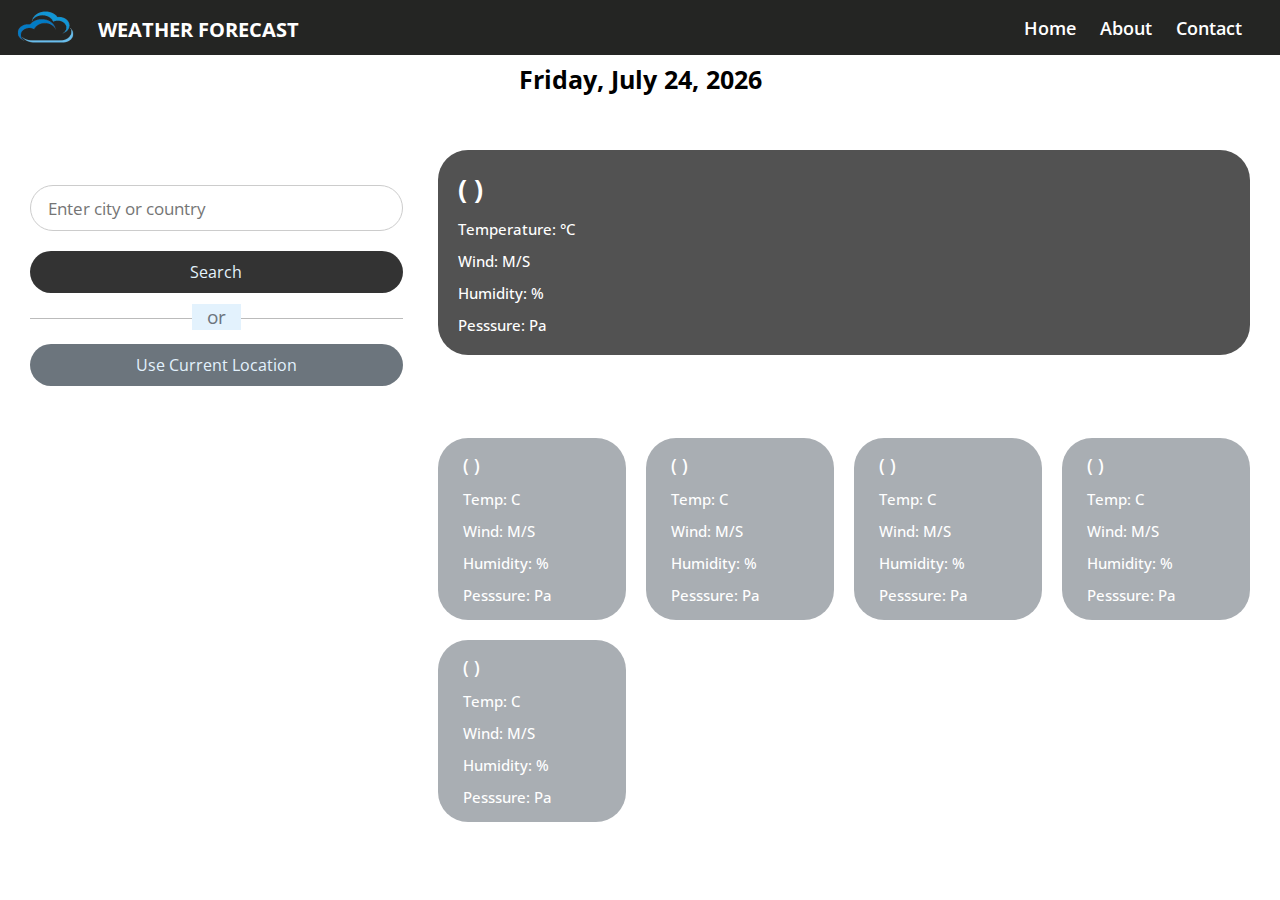
<file: index.html>
<!DOCTYPE html>
<html lang="en">
<head>
  <meta charset="UTF-8">
  <link rel="stylesheet" href="style.css">
  <meta name="viewport" content="width=device-width, initial-scale=0.68">
  <title>Weather-home-page</title>
</head>
<body> 
 <header>
  <div class="logo">
     <a href="index.html">
      <img src="image/image.png" alt="logo">
     </a>
  </div>
  <h1>WEATHER FORECAST </h1>
  <nav>
      <ul>
          <li><a href="index.html">Home</a></li>
          <li><a href="about redirect page/about.html">About</a></li>
          <li><a href="contact redirect page/contact.html">Contact</a></li>
        </ul>
     </nav>
 </header>
 <h4>
  <div id="calendar">
  </div>
  <div class="clock">
  <div id="time"></div>
  </div>
 </h4>
<div class="container">
 <div class="weather-input">
   <h3 style="color:white;">Enter a City Name</h3>
   <input class="city-input" type="text" placeholder="Enter city or country">
   <button class="search-btn">Search</button>
   <div class="separator"></div>
   <button class="location-btn">Use Current Location</button>
 </div>
 <div class="weather-data">
   <div class="current-weather">
     <div class="details">
       <h2>(  )</h2>
       <h6>Temperature: °C</h6>
       <h6>Wind:  M/S</h6>
       <h6>Humidity: %</h6>
       <h6>Pesssure: Pa</h6>
     </div>
   </div>
   <div class="days-forecast">
     <h2 style="color:white;">5-Day Forecast</h2>
     <ul class="weather-cards">
       <li class="card">
         <h3>( )</h3>
         <h6>Temp: C</h6>
         <h6>Wind:  M/S</h6>
         <h6>Humidity: %</h6>
         <h6>Pesssure: Pa</h6>
        
       </li>
       <li class="card">
         <h3>( )</h3>
         <h6>Temp: C</h6>
         <h6>Wind:  M/S</h6>
         <h6>Humidity: %</h6>
         <h6>Pesssure: Pa</h6>
       
       </li>
       <li class="card">
         <h3>( )</h3>
         <h6>Temp: C</h6>
         <h6>Wind:  M/S</h6>
         <h6>Humidity: %</h6>
         <h6>Pesssure: Pa</h6>
         
       </li>
       <li class="card">
         <h3>( )</h3>
         <h6>Temp: C</h6>
         <h6>Wind:  M/S</h6>
         <h6>Humidity: %</h6>
         <h6>Pesssure: Pa</h6>
       
       </li>
       <li class="card">
         <h3>( )</h3>
         <h6>Temp: C</h6>
         <h6>Wind:  M/S</h6>
         <h6>Humidity: %</h6>
         <h6>Pesssure: Pa</h6>
       </li>
     </ul>
   </div>
 </div>
</div>
&nbsp;&nbsp;&nbsp;&nbsp;&nbsp;&nbsp;&nbsp;&nbsp;
<script src="script.js"></script>
</body>
</html>
</file>
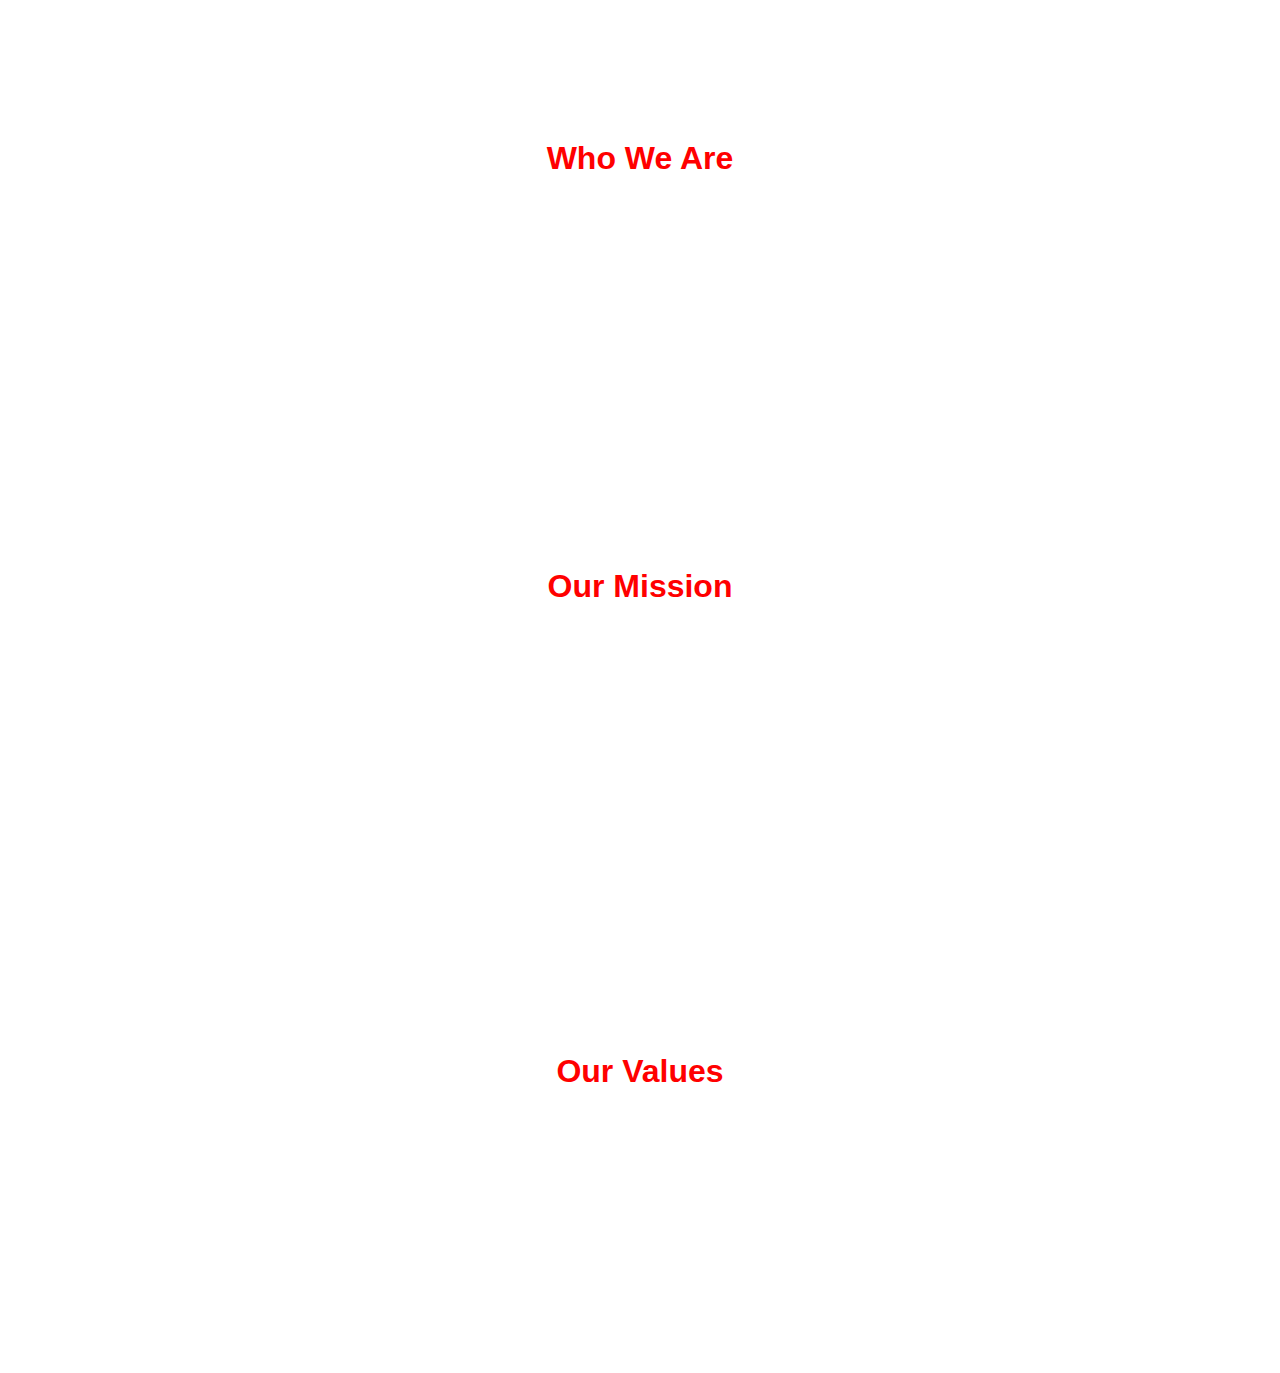
<file: about redirect page/about.html>
<!DOCTYPE html>
<html lang="en">
<head>
    <meta charset="UTF-8">
    <link rel="stylesheet" href="about.css">
    <meta name="viewport" content="width=device-width, initial-scale=0.68">
    <title>Weather-about-page</title>
</head>
<body>
    <main>
        <div class="text-center">
			<h1>ABOUT US</h1>
		</div>
        <section class="about">
            <h1 style="color: red;">Who We Are</h1>
            <h2><p style="color: white">We are a team of passionate meteorologists and developers who love bringing accurate weather information to users worldwide.Developers of weather web applications are the architects of real-time meteorological insight, harnessing data to deliver accurate forecasts and interactive experiences. These developers blend meteorological knowledge with coding expertise, integrating APIs and algorithms to fetch and process weather data from various sources. They strive for user-friendly interfaces, ensuring that users can effortlessly access forecasts, radar imagery, and weather alerts. Beyond functionality, they prioritize aesthetics, crafting visually appealing designs that enhance user engagement. With a commitment to reliability and accessibility, these developers play a crucial role in keeping people informed and prepared for whatever Mother Nature has in store.</p></h2>
        </section>
        <section class="mission">
            <h1 style="color: red">Our Mission</h1>
            <h2><p style="color: white">Our mission is to provide users with reliable, up-to-date weather forecasts and information to help them plan their activities and stay safe. web developers in the realm of weather forecast applications is to empower users with timely, accurate, and accessible meteorological information. They strive to create intuitive interfaces that provide seamless navigation and deliver comprehensive weather data. Web developers leverage APIs and data sources to integrate real-time updates, ensuring that users can rely on the latest forecasts and weather alerts. They prioritize responsiveness, optimizing applications for various devices and screen sizes to enhance accessibility. Moreover, web developers aim to innovate by incorporating interactive features such as map overlays, customizable widgets, and personalized notifications, thereby enhancing user engagement and satisfaction. Ultimately, their mission is to provide users with the tools they need to make informed decisions and stay safe in the face of changing weather conditions.</p></h2>
        </section>
        <section class="values">
            <h1 style="color: red">Our Values</h1>
            <ul>
                <li style="color: white"><h2>Accuracy: We prioritize providing accurate weather forecasts.</h2></li>
                <li style="color: white"><h2>User-Focused: We design our app with the user's needs in mind.</h2></li>
                <li style="color: white"><h2>Innovation: We continuously strive to improve and innovate our services.</h2></li>
                <li style="color: white"><h2>Reliability: Users can trust us to deliver consistent and reliable weather information.</h2></li>
            </ul>
        </section>
    </main>
   
</body>
</html>
</file>
<file: style.css>
/* Import Google font - Open Sans */
@import url('https://fonts.googleapis.com/css2?family=Open+Sans:wght@400;500;600;700&display=swap');
* {
  margin: 0;
  padding: 0;
  box-sizing: border-box;
  font-family: 'Open Sans', sans-serif;
}
body {
  background-image: url(https://images.unsplash.com/photo-1509023464722-18d996393ca8?q=80&w=2070&auto=format&fit=crop&ixlib=rb-4.0.3&ixid=M3wxMjA3fDB8MHxwaG90by1wYWdlfHx8fGVufDB8fHx8fA%3D%3D);
  background-size: cover;
  background-position: center;
}
header {
  display: flex;
  justify-content: space-between;
  align-items: center;
  padding: 0px;
  background-color:#242523;
  color: #fff;
  height: 55px;
}


.logo img {
  width: 111px;
  height: 90px;
  margin-top: 10px;
  margin-bottom: 6px;
  position: relative;
  right: 10px;
}

h1 {
  font-size: 20px;
  padding: 4px 6px 0px 18px;
  position: absolute;
  left: 80px;
}

nav ul {
  list-style: none;
  margin: 0;
  padding: 30px;
}

nav ul li {
  display: inline;
}

nav ul li a {
  color: #fff;
  text-decoration: none;
  padding: 10px;
  font-weight: 600;
  font-size: 18px;
  position: relative;
  left: 2px;
}
nav ul li a:hover {
  text-decoration: none;
  font-style: oblique;
}

h4{
  background: transparent;
  padding: 7px 0px;
  color: black;
  height: 65px;
}

.date {
  text-align: center;
  font-size: 25px;
}
.clock {
  text-align: center;
  font-size: 25px;
}

.container {
  display: flex;
  gap: 35px;
  padding: 30px;
}
.weather-input {
  width: 560px;
  height: 245px;
}
.weather-input input {
  height: 46px;
  width: 100%;
  outline: none;
  font-size: 1.07rem;
  padding: 0 17px;
  margin: 10px 0 20px 0;
  border-radius: 40px;
  border: 1px solid #ccc;
}
.weather-input input:focus {
  padding: 0 16px;
  border: 2px solid #5372F0;
}
.weather-input .separator {
  height: 1px;
  width: 100%;
  margin: 25px 0;
  background: #BBBBBB;
  display: flex;
  align-items: center;
  justify-content: center;
}
.weather-input .separator::before{
  content: "or";
  color: #6C757D;
  font-size: 1.18rem;
  padding: 0 15px;
  margin-top: -4px;
  background: #E3F2FD;
}
.weather-input button {
  width: 100%;
  padding: 10px 0;
  cursor: pointer;
  outline: none;
  border: none;
  border-radius: 60px;
  font-size: 1rem;
  color: #e3f2fd;
  background: #333;
  transition: 0.1s ease;
}
  
.weather-input .location-btn {
  background: #6C757D;
}
.weather-input .location-btn:hover {
  background: #5c636a;
}
.weather-data {
  width: 100%;
}
.weather-data .current-weather {
  color: #fff;
  background: #000000ad;
  border-radius: 30px;
  padding: 90px 70px 20px 40px;
  display: flex;
  justify-content: space-between;
}
.current-weather h2 {
  font-weight: 700;
  font-size: 1.7rem;
}
.weather-data h6 {
  margin-top: 12px;
  font-size: 15px;
  font-weight: 500;
}
.current-weather .icon {
  text-align: center;
}
.current-weather .icon img {
  max-width: 120px;
  margin-top: -15px;
}
.current-weather .icon h6 {
  margin-top: -10px;
  text-transform: capitalize;
}
.days-forecast h2 {
  margin: 20px 0;
  font-size: 2.0rem;
}
.days-forecast .weather-cards {
  display: flex;
  gap: 20px;
}
.weather-cards .card {
  color: #fff;
  padding: 15px 25px;
  list-style: none;
  width: calc(100% / 5);
  background: #6C757D96;
  border-radius: 30px;
}
.weather-cards .card h3 {
  font-size: 18px;
  font-weight: 600;
}
.weather-cards .card img {
  max-width: 70px;
  margin: 5px 0 -12px 0;
}



.converter-container {
  background-color:#000000ad;
  padding: 15px;
  border-radius: 15px;
  box-shadow: 0 0 10px rgba(0, 0, 0, 0.1);
  position: absolute;
  left: 50px;
  margin-top: -300px;
  width: 348px;
  height: 270px;
  line-height: 20px;
}

h2{
  color: #fff;
}

.input-container {
  margin-bottom: 10px;
  color: white;
}

label {
  display: block;
  margin-bottom: 5px;
  color: white;
}

@media (max-width: 1400px) {
  .weather-data .current-weather {
    padding: 20px;
  }
  .weather-cards {
    flex-wrap: wrap;
  }
  .weather-cards .card {
    width: calc(100% / 4 - 15px);
  }
}
@media (max-width: 1200px) {
  .weather-cards .card {
    width: calc(100% / 3 - 15px);
  }
}
@media (max-width: 950px) {
  .weather-input {
    width: 450px;
  }
  .weather-cards .card {
    width: calc(100% / 2 - 10px);
  }
}
@media (max-width: 750px) {
  h1 {
    font-size: 1.45rem;
    padding: 16px 0;
  }
  .container {
    flex-wrap: wrap;
    padding: 15px;
  }
  .weather-input {
    width: 100%;
  }
  .weather-data h2 {
    font-size: 1.35rem;
  }
}
</file>
<file: about redirect page/about.css>
/* Base Styles */
body {
  font-family: Arial, sans-serif;
  background-image: url('https://images.unsplash.com/photo-1509023464722-18d996393ca8?q=80&w=2070&auto=format&fit=crop&ixlib=rb-4.0.3&ixid=M3wxMjA3fDB8MHxwaG90by1wYWdlfHx8fGVufDB8fHx8fA%3D%3D');
  background-size: cover;
  background-position: center;
  background-repeat: no-repeat;
  background-attachment: fixed;
  margin: 0;
  padding: 0;
}

/* Header */
header {
  background-color: #333;
  color: #fff;
  padding: 15px 0;
  border-radius: 60px;
}

/* Header Container */
.header {
  display: flex;
  justify-content: space-between;
  align-items: center;
  max-width: 1200px;
  margin: 0 auto;
  padding: 0 20px;
  flex-wrap: wrap;
}

/* Navigation */
nav ul {
  list-style-type: none;
  margin: 0;
  padding: 0;
  display: flex;
  flex-wrap: wrap;
}

nav ul li {
  margin-right: 20px;
}

nav ul li a {
  color: #fff;
  text-decoration: none;
  font-weight: 600;
  font-size: 16px;
}

nav ul li a:hover {
  font-style: oblique;
}

/* Main Content */
main {
  padding: 20px;
}

.text-center {
  text-align: center;
  color: white;
}

.text-center h1 {
  font-size: 2rem;
  margin-top: 20px;
}

/* Sections */
.about, .mission, .values {
  margin-bottom: 30px;
  padding: 20px;
}

h1, h2 {
  text-align: center;
}

/* Remove list styles */
ul {
  list-style-type: none;
  padding: 0;
}

/* Responsive Design */
@media screen and (max-width: 1024px) {
  .header {
    padding: 10px;
  }

  nav ul {
    justify-content: center;
  }

  nav ul li {
    margin-right: 15px;
  }

  .text-center h1 {
    font-size: 1.8rem;
  }
}

@media screen and (max-width: 768px) {
  .header {
    flex-direction: column;
    align-items: center;
    text-align: center;
  }

  nav ul {
    flex-direction: column;
    gap: 10px;
  }

  nav ul li {
    margin: 0;
  }

  .text-center h1 {
    font-size: 1.6rem;
  }

  main {
    padding: 15px;
  }
}

@media screen and (max-width: 480px) {
  .text-center h1 {
    font-size: 1.4rem;
  }

  .header {
    padding: 10px;
  }

  nav ul {
    gap: 8px;
  }

  nav ul li a {
    font-size: 14px;
  }

  main {
    padding: 10px;
  }
}
</file>
